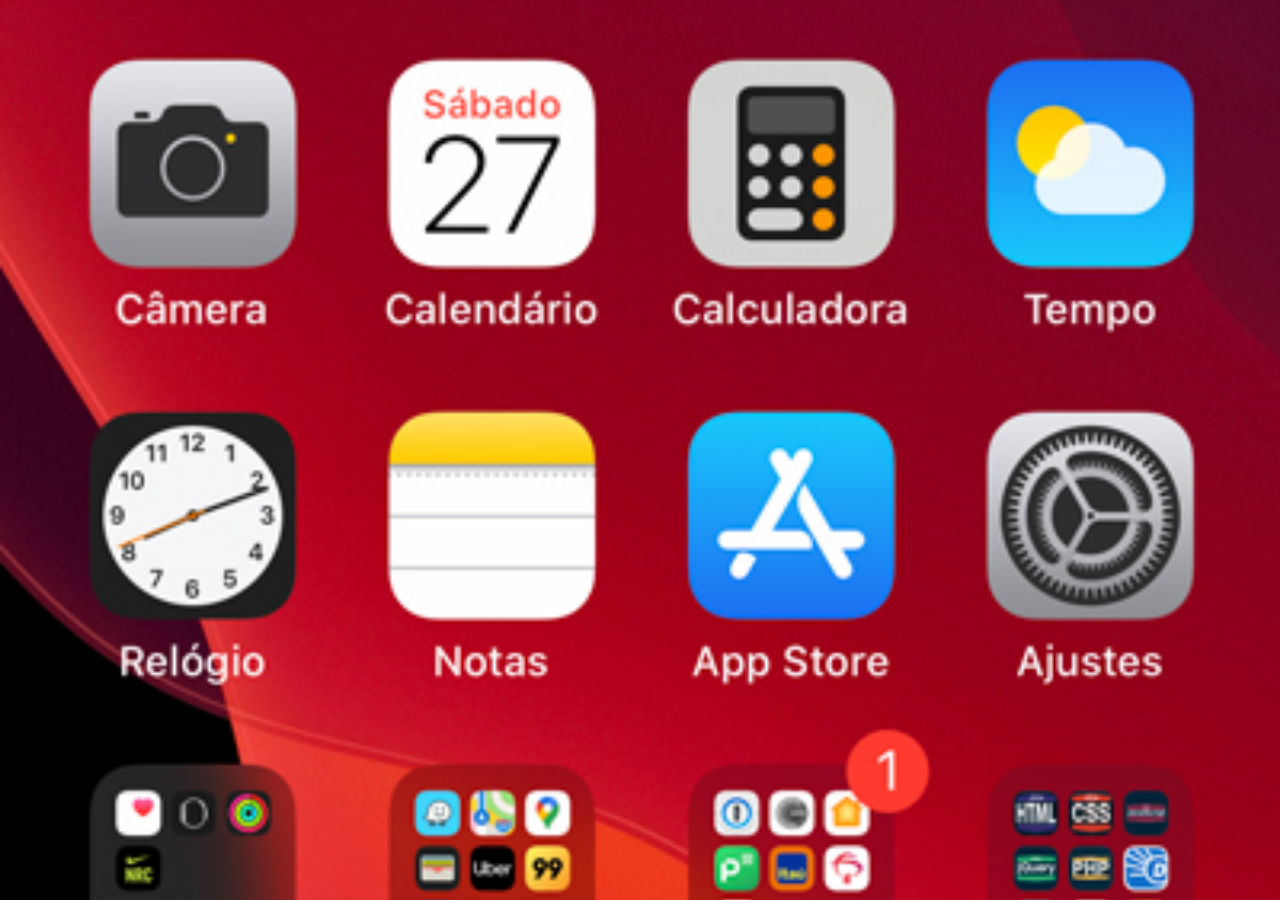
<file: home.html>
<!DOCTYPE html>
<html lang="pt-br">
<head>
    <meta charset="UTF-8">
    <meta name="viewport" content="width=device-width, initial-scale=1.0">
    <title>Home</title>
</head>
<style>
    * {
        margin: 0px;
        padding: 0px;
    }
    body{
        width: 100vw;
        height: 100vh;
        background: black url('imagens/tela-home.jpg') no-repeat top center;
        background-size: cover;
    }
</style>
<body>
    
</body>
</html>
</file>
